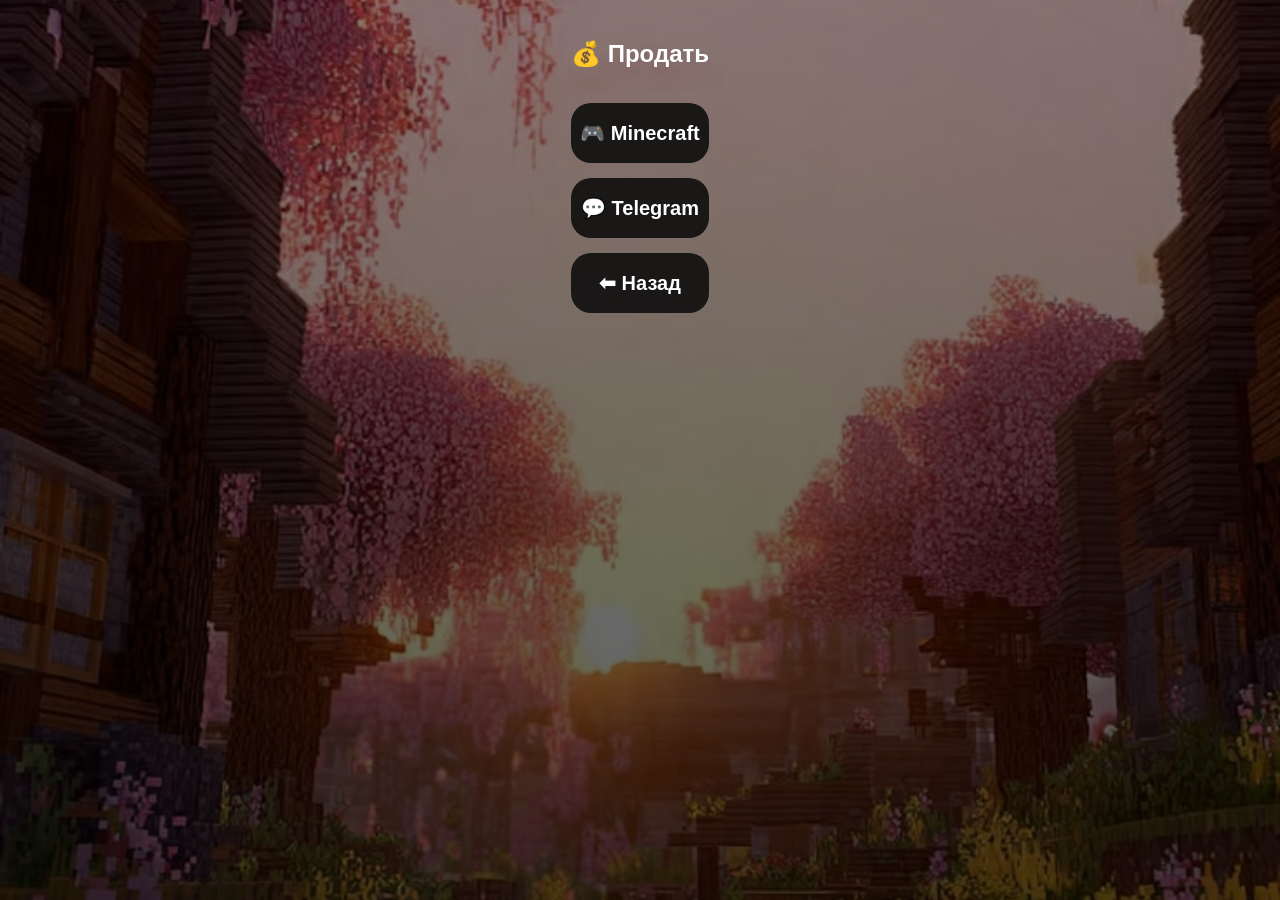
<file: sell/index.html>
<!DOCTYPE html>
<html lang="ru">

<head>

    <meta charset="UTF-8">

    <meta name="viewport" content="width=device-width, initial-scale=1.0">


    <title>Minecraft Telegram</title>


    <link rel="stylesheet" href="style.css">


</head>


<body>


<div class="background"></div>


<!-- 💲 деньги -->

<div id="money-container"></div>



<main class="container">



<div id="app"></div>



</main>



<script src="script.js"></script>


</body>

</html>
</file>
<file: sell/style.css>
* {
    box-sizing:border-box;
}


body {

    margin:0;

    min-height:100vh;

    font-family:'Inter',sans-serif;

    overflow:hidden;

    color:white;

}



/* ФОН */

.background {

    position:fixed;

    inset:0;


    background:
    linear-gradient(
        rgba(0,0,0,.45),
        rgba(0,0,0,.65)
    ),
    url("images/fon.jpg");


    background-size:cover;

    background-position:center;

    z-index:-1;

}



/* 💲 ДОЛЛАРЫ */

#money-container {

    position:fixed;

    inset:0;

    overflow:hidden;

    pointer-events:none;

    z-index:1;

}



.money {

    position:absolute;

    top:-40px;

    color:#00ff66;

    font-size:22px;

    animation:moneyFall linear infinite;

}



@keyframes moneyFall {


    0% {

        transform:
        translateY(-40px)
        translateX(0)
        rotate(0deg);

    }


    50% {

        transform:
        translateY(50vh)
        translateX(50px)
        rotate(180deg);

    }


    100% {

        transform:
        translateY(110vh)
        translateX(-50px)
        rotate(360deg);

    }

}



/* ОСНОВА */

.container {

    width:100%;

    max-width:500px;

    min-height:100vh;

    margin:auto;

    padding:20px;

    display:flex;

    flex-direction:column;

    align-items:center;

}



/* МЕНЮ ВЕРТИКАЛЬНО */

.menu {

    width:100%;

    display:flex;

    flex-direction:column;

    align-items:center;

    gap:15px;

}



/* КНОПКИ */

.shop-button {

    width:100%;

    height:60px;

    border-radius:20px;

    border:none;

    background:rgba(15,15,15,.9);

    color:white;

    font-size:20px;

    font-weight:700;

    cursor:pointer;

}



/* ===================== */
/* 💲 ЛЕТЯЩИЕ ДОЛЛАРЫ */
/* ===================== */


#money-container {

    position:fixed;

    top:0;

    left:0;

    width:100%;

    height:100%;

    pointer-events:none;

    overflow:hidden;

    z-index:10;

}



.money {

    position:absolute;

    top:-50px;

    color:#00ff66;

    user-select:none;

    pointer-events:none;

    opacity:.9;

    animation:moneyFall linear infinite;

}



/* ПАДЕНИЕ ДОЛЛАРОВ */

@keyframes moneyFall {


    0% {

        transform:

        translateY(-50px)

        translateX(0)

        rotate(0deg);

    }


    50% {

        transform:

        translateY(50vh)

        translateX(40px)

        rotate(180deg);

    }


    100% {

        transform:

        translateY(110vh)

        translateX(-40px)

        rotate(360deg);

    }

}

/* ===================== */
/* 🛒 КРАСИВАЯ ЗАЯВКА */
/* ===================== */


.product-card {

    width:100%;

    background:rgba(15,15,15,.85);

    border-radius:25px;

    padding:20px;

    display:flex;

    flex-direction:column;

    gap:15px;

    box-shadow:
    0 15px 40px rgba(0,0,0,.7);

}



/* ❌ Ошибка заявки */

.error-message {

    width:100%;

    text-align:center;

    color:#ff4444;

    font-size:18px;

    font-weight:700;

    margin-top:10px;

}



/* Фото */

.photo-input {

    width:100%;

    height:160px;

    background:rgba(255,255,255,.08);

    border:2px dashed rgba(255,255,255,.4);

    border-radius:20px;

    padding:20px;

    color:white;

    cursor:pointer;

}



.photo-preview {

    width:100%;

    height:160px;

    object-fit:cover;

    border-radius:20px;

    display:none;

    margin-top:10px;

    box-shadow:
    0 10px 30px rgba(0,0,0,.5);

}



/* Поля */

.shop-input {

    width:100%;

    min-height:55px;

    border-radius:18px;

    border:none;

    outline:none;

    padding:15px;

    background:rgba(255,255,255,.12);

    color:white;

    font-size:17px;

}



.shop-input::placeholder {

    color:rgba(255,255,255,.6);

}



/* Описание */

textarea.shop-input {

    height:120px;

    resize:none;

}



/* Цена + валюта */

.price-row {

    width:100%;

    display:flex;

    gap:10px;

}


.price-row .shop-input {

    flex:1;

}



/* Кнопка заявки */

.product-card .shop-button {

    margin-top:10px;

    background:linear-gradient(
    135deg,
    #00ff66,
    #009933
    );

    color:white;

    box-shadow:
    0 0 25px rgba(0,255,100,.4);

}



/* ✨ Плавное появление меню */

.menu {

    animation: menuShow 0.5s ease;

}


@keyframes menuShow {

    from {

        opacity:0;

        transform:translateY(40px);

    }


    to {

        opacity:1;

        transform:translateY(0);

    }

}



/* 🔥 Свечение кнопок */

.shop-button {

    position:relative;

    overflow:hidden;

}



.shop-button:hover {

    transform:scale(1.05);

    box-shadow:
    0 0 15px orange,
    0 0 35px orange;

}



/* эффект нажатия */

.shop-button:active {

    transform:scale(0.95);

}



/* ✨ Блик на кнопке */

.shop-button::before {

    content:"";

    position:absolute;

    top:0;

    left:-100%;

    width:50%;

    height:100%;


    background:rgba(255,255,255,0.25);


    transform:skewX(-30deg);

    transition:.5s;

}



.shop-button:hover::before {

    left:120%;

}



/* 🎬 Кнопки появляются по очереди */

.menu .shop-button {

    opacity:0;

    animation: buttonShow 1s ease forwards;

}


.menu .shop-button:nth-child(1){
    animation-delay:0.1s;
}


.menu .shop-button:nth-child(2){
    animation-delay:0.2s;
}


.menu .shop-button:nth-child(3){
    animation-delay:0.3s;
}



@keyframes buttonShow {

    from {

        opacity:0;

        transform:translateX(-50px);

    }


    to {

        opacity:1;

        transform:translateX(0);

    }

}



/* 🌙 Исчезновение окна */

#app.fade-out {

    opacity:0;

    transform:translateY(20px);

}


/* ✨ Появление окна */

#app {

    transition:0.4s ease;

}


#app.fade-in {

    animation: fadeIn 0.5s ease;

}



@keyframes fadeIn {

    from {

        opacity:0;

        transform:translateY(20px);

    }


    to {

        opacity:1;

        transform:translateY(0);

    }

}
</file>
